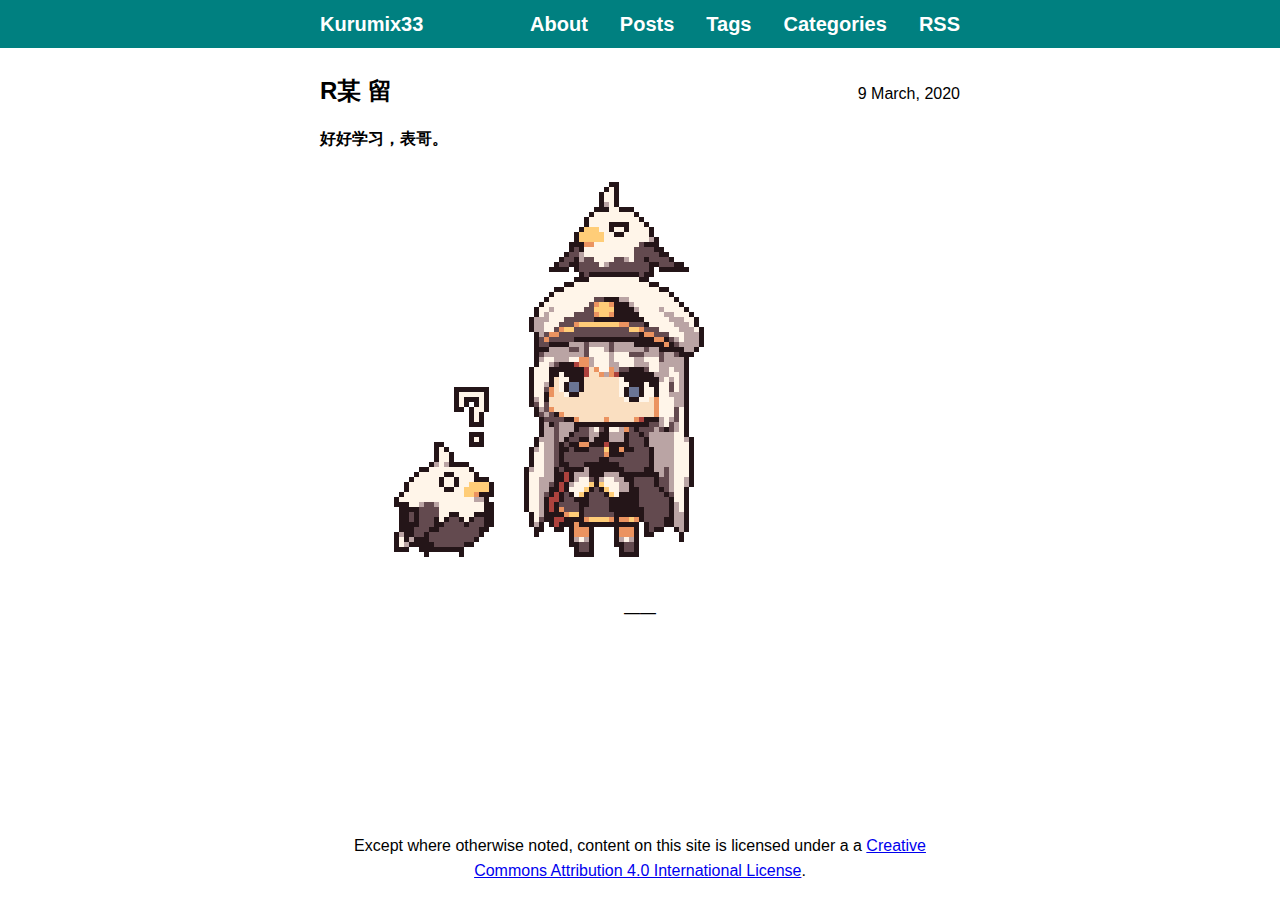
<file: index.html>
<!DOCTYPE html>
<html lang="en-us">
<head>
  <meta charset="utf-8">
<meta name="viewport" content="width=device-width, initial-scale=1.0">








<meta name="generator" content="Hugo 0.65.3" />

  <title>
    
    Kurumix33
    
  </title>
  <link rel="canonical" href="https://kurumix33.github.io/blog/">
  
  <link rel="alternate" type="application/rss+xml" href="https://kurumix33.github.io/blog/index.xml" title="Kurumix33">
  
  
  
  
  
  
  













  
  <link rel="stylesheet" href="https://kurumix33.github.io/blog/css/base.min.50883c9e7cc6f561db1dcd2089b6b895c60df8d10b9e71a90cbc10e59c8bfc40.css" integrity="sha256-UIg8nnzG9WHbHc0giba4lcYN&#43;NELnnGpDLwQ5ZyL/EA=" crossorigin="anonymous">
  
  
</head>
<body>
  <nav class="u-background">
  <div class="u-wrapper">
    <ul class="Banner">
      <li class="Banner-item Banner-item--title">
        <a class="Banner-link u-clickable" href="https://kurumix33.github.io/blog/">Kurumix33</a>
      </li>
      
      <li class="Banner-item">
        <a class="Banner-link u-clickable" href="https://kurumix33.github.io/blog/about/">About</a>
      </li>
      
      <li class="Banner-item">
        <a class="Banner-link u-clickable" href="https://kurumix33.github.io/blog/post/">Posts</a>
      </li>
      
      <li class="Banner-item">
        <a class="Banner-link u-clickable" href="https://kurumix33.github.io/blog/tags/">Tags</a>
      </li>
      
      <li class="Banner-item">
        <a class="Banner-link u-clickable" href="https://kurumix33.github.io/blog/categories/">Categories</a>
      </li>
      
      <li class="Banner-item">
        <a class="Banner-link u-clickable" href="https://kurumix33.github.io/blog/index.xml">RSS</a>
      </li>
      
    </ul>
  </div>
</nav>

  <main>
    <div class="u-wrapper">
      <div class="u-padding">
        



<article>
  <header class="Heading">
  <h2 class="Heading-title">
    <a class="Heading-link u-clickable" href="https://kurumix33.github.io/blog/post/hello/" rel="bookmark">R某 留</a>
  </h2>
  
  <time datetime="2020-03-09T18:04:15&#43;08:00">
    9 March, 2020
  </time>
  
</header>

  
  <p><strong>好好学习，表哥。</strong></p>
<figure>
    <img src="../../en.gif"/> 
</figure>


  
  







</article>
<div class="Divider"></div>





      </div>
    </div>
  </main>
  
<footer class="Footer">
  <div class="u-wrapper">
    <div class="u-padding">
      Except where otherwise noted, content on this site is licensed under a a <a href="http://creativecommons.org/licenses/by/4.0/" rel="license"> Creative Commons Attribution 4.0 International License</a>.
    </div>
  </div>
</footer>


</body>
</html>
</file>
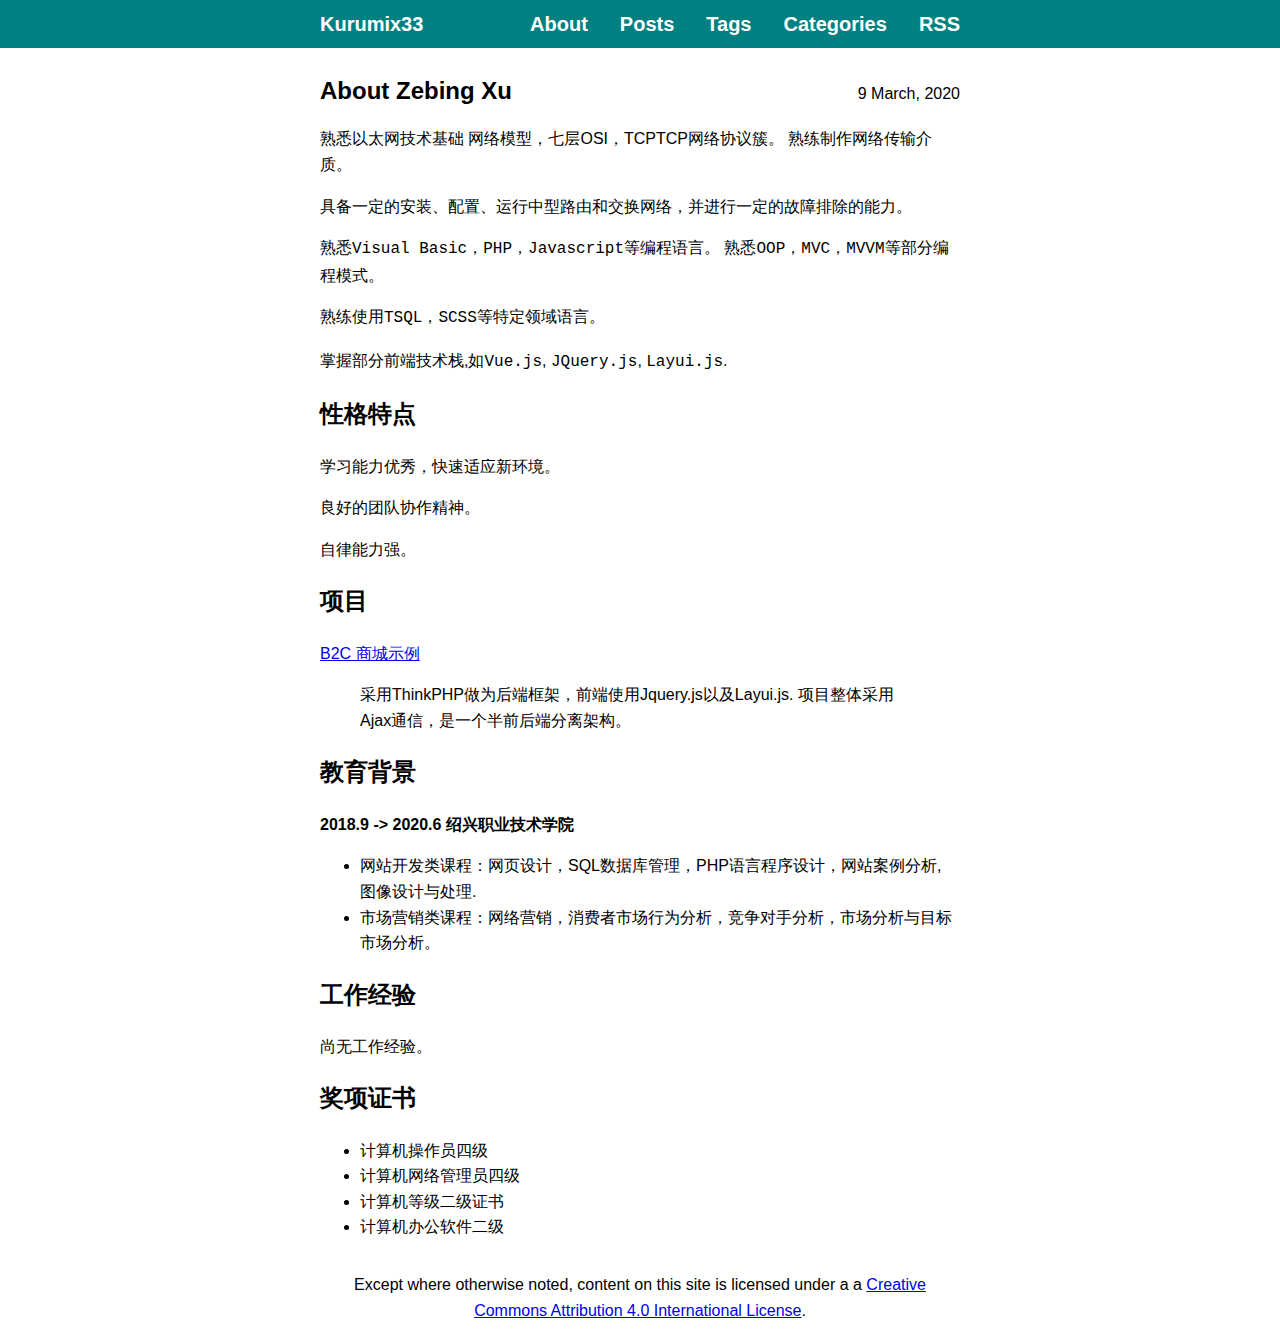
<file: about/index.html>
<!DOCTYPE html>
<html lang="en-us">
<head>
  <meta charset="utf-8">
<meta name="viewport" content="width=device-width, initial-scale=1.0">








<meta name="generator" content="Hugo 0.65.3" />

  <title>
    
    About Zebing Xu | Kurumix33
    
  </title>
  <link rel="canonical" href="https://kurumix33.github.io/blog/about/">
  
  <link rel="alternate" type="application/rss+xml" href="https://kurumix33.github.io/blog/about/index.xml" title="Kurumix33">
  
  
  
  
  
  
  
  
  <link rel="stylesheet" href="https://kurumix33.github.io/blog/css/base.min.50883c9e7cc6f561db1dcd2089b6b895c60df8d10b9e71a90cbc10e59c8bfc40.css" integrity="sha256-UIg8nnzG9WHbHc0giba4lcYN&#43;NELnnGpDLwQ5ZyL/EA=" crossorigin="anonymous">
  
  
</head>
<body>
  <nav class="u-background">
  <div class="u-wrapper">
    <ul class="Banner">
      <li class="Banner-item Banner-item--title">
        <a class="Banner-link u-clickable" href="https://kurumix33.github.io/blog/">Kurumix33</a>
      </li>
      
      <li class="Banner-item">
        <a class="Banner-link u-clickable" href="https://kurumix33.github.io/blog/about/">About</a>
      </li>
      
      <li class="Banner-item">
        <a class="Banner-link u-clickable" href="https://kurumix33.github.io/blog/post/">Posts</a>
      </li>
      
      <li class="Banner-item">
        <a class="Banner-link u-clickable" href="https://kurumix33.github.io/blog/tags/">Tags</a>
      </li>
      
      <li class="Banner-item">
        <a class="Banner-link u-clickable" href="https://kurumix33.github.io/blog/categories/">Categories</a>
      </li>
      
      <li class="Banner-item">
        <a class="Banner-link u-clickable" href="https://kurumix33.github.io/blog/index.xml">RSS</a>
      </li>
      
    </ul>
  </div>
</nav>

  <main>
    <div class="u-wrapper">
      <div class="u-padding">
        

<header class="Heading">
  <h2 class="Heading-title">
    <a class="Heading-link u-clickable" href="https://kurumix33.github.io/blog/about/" rel="bookmark">About Zebing Xu</a>
  </h2>
  
  <time datetime="2020-03-09T18:10:17&#43;08:00">
    9 March, 2020
  </time>
  
</header>

<p>熟悉以太网技术基础 网络模型，七层OSI，TCPTCP网络协议簇。
熟练制作网络传输介质。</p>
<p>具备一定的安装、配置、运行中型路由和交换网络，并进行一定的故障排除的能力。</p>
<p>熟悉<code>Visual Basic</code>，<code>PHP</code>，<code>Javascript</code>等编程语言。
熟悉<code>OOP</code>，<code>MVC</code>，<code>MVVM</code>等部分编程模式。</p>
<p>熟练使用<code>TSQL</code>，<code>SCSS</code>等特定领域语言。</p>
<p>掌握部分前端技术栈,如<code>Vue.js</code>, <code>JQuery.js</code>, <code>Layui.js</code>.</p>
<h2 id="性格特点">性格特点</h2>
<p>学习能力优秀，快速适应新环境。</p>
<p>良好的团队协作精神。</p>
<p>自律能力强。</p>
<h2 id="项目">项目</h2>
<p><a href="https://github.com/kurumix33/B2C-Example">B2C 商城示例</a></p>
<blockquote>
<p>采用ThinkPHP做为后端框架，前端使用Jquery.js以及Layui.js. 项目整体采用Ajax通信，是一个半前后端分离架构。</p>
</blockquote>
<h2 id="教育背景">教育背景</h2>
<p><strong>2018.9 -&gt; 2020.6 绍兴职业技术学院</strong></p>
<ul>
<li>网站开发类课程：网页设计，SQL数据库管理，PHP语言程序设计，网站案例分析, 图像设计与处理.</li>
<li>市场营销类课程：网络营销，消费者市场行为分析，竞争对手分析，市场分析与目标市场分析。</li>
</ul>
<h2 id="工作经验">工作经验</h2>
<p>尚无工作经验。</p>
<h2 id="奖项证书">奖项证书</h2>
<ul>
<li>计算机操作员四级</li>
<li>计算机网络管理员四级</li>
<li>计算机等级二级证书</li>
<li>计算机办公软件二级</li>
</ul>




      </div>
    </div>
  </main>
  
<footer class="Footer">
  <div class="u-wrapper">
    <div class="u-padding">
      Except where otherwise noted, content on this site is licensed under a a <a href="http://creativecommons.org/licenses/by/4.0/" rel="license"> Creative Commons Attribution 4.0 International License</a>.
    </div>
  </div>
</footer>


</body>
</html>
</file>
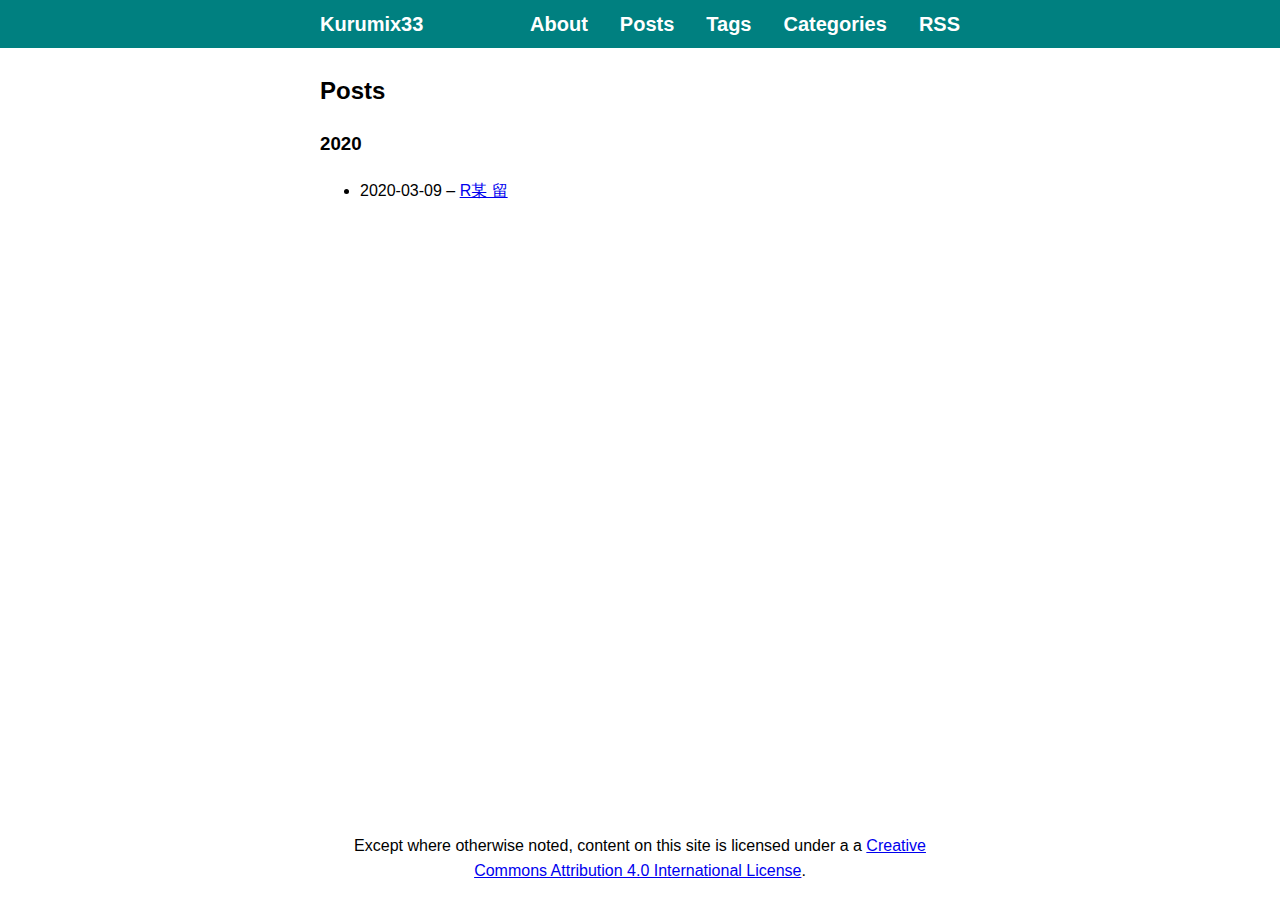
<file: post/index.html>
<!DOCTYPE html>
<html lang="en-us">
<head>
  <meta charset="utf-8">
<meta name="viewport" content="width=device-width, initial-scale=1.0">








<meta name="generator" content="Hugo 0.65.3" />

  <title>
    
    Posts | Kurumix33
    
  </title>
  <link rel="canonical" href="https://kurumix33.github.io/blog/post/">
  
  <link rel="alternate" type="application/rss+xml" href="https://kurumix33.github.io/blog/post/index.xml" title="Kurumix33">
  
  
  
  
  
  
  
  
  <link rel="stylesheet" href="https://kurumix33.github.io/blog/css/base.min.50883c9e7cc6f561db1dcd2089b6b895c60df8d10b9e71a90cbc10e59c8bfc40.css" integrity="sha256-UIg8nnzG9WHbHc0giba4lcYN&#43;NELnnGpDLwQ5ZyL/EA=" crossorigin="anonymous">
  
  
</head>
<body>
  <nav class="u-background">
  <div class="u-wrapper">
    <ul class="Banner">
      <li class="Banner-item Banner-item--title">
        <a class="Banner-link u-clickable" href="https://kurumix33.github.io/blog/">Kurumix33</a>
      </li>
      
      <li class="Banner-item">
        <a class="Banner-link u-clickable" href="https://kurumix33.github.io/blog/about/">About</a>
      </li>
      
      <li class="Banner-item">
        <a class="Banner-link u-clickable" href="https://kurumix33.github.io/blog/post/">Posts</a>
      </li>
      
      <li class="Banner-item">
        <a class="Banner-link u-clickable" href="https://kurumix33.github.io/blog/tags/">Tags</a>
      </li>
      
      <li class="Banner-item">
        <a class="Banner-link u-clickable" href="https://kurumix33.github.io/blog/categories/">Categories</a>
      </li>
      
      <li class="Banner-item">
        <a class="Banner-link u-clickable" href="https://kurumix33.github.io/blog/index.xml">RSS</a>
      </li>
      
    </ul>
  </div>
</nav>

  <main>
    <div class="u-wrapper">
      <div class="u-padding">
        

<header class="Heading">
  <h2 class="Heading-title">
    <a class="Heading-link u-clickable" href="https://kurumix33.github.io/blog/post/" rel="bookmark">Posts</a>
  </h2>
  
</header>



<h3>2020</h3>
<ul>
  
  <li>
    2020-03-09 – <a href="https://kurumix33.github.io/blog/post/hello/">R某 留</a>
  </li>
  
</ul>



      </div>
    </div>
  </main>
  
<footer class="Footer">
  <div class="u-wrapper">
    <div class="u-padding">
      Except where otherwise noted, content on this site is licensed under a a <a href="http://creativecommons.org/licenses/by/4.0/" rel="license"> Creative Commons Attribution 4.0 International License</a>.
    </div>
  </div>
</footer>


</body>
</html>
</file>
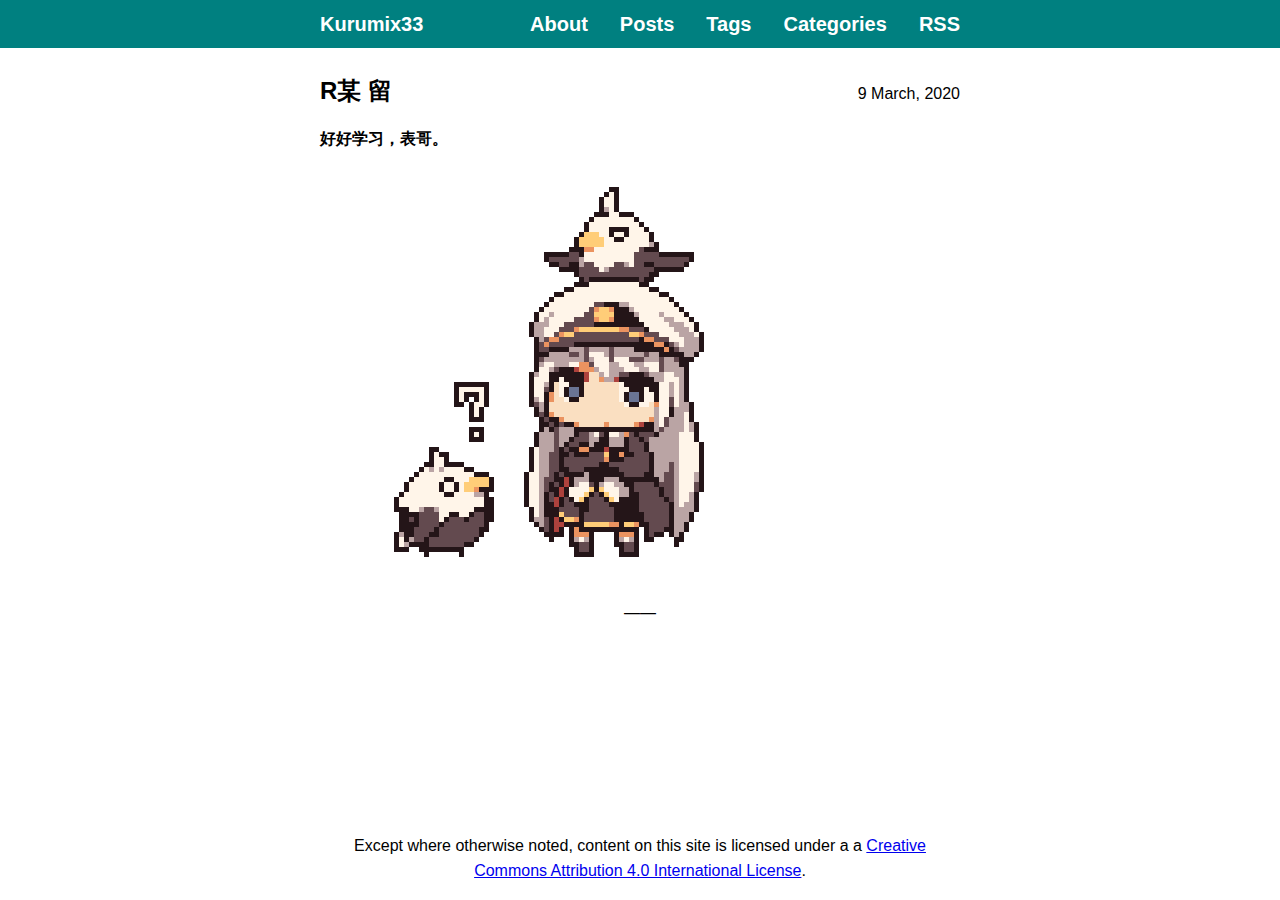
<file: page/1/index.html>
<!DOCTYPE html><html><head><title>https://kurumix33.github.io/blog/</title><link rel="canonical" href="https://kurumix33.github.io/blog/"/><meta name="robots" content="noindex"><meta charset="utf-8" /><meta http-equiv="refresh" content="0; url=https://kurumix33.github.io/blog/" /></head></html>
</file>
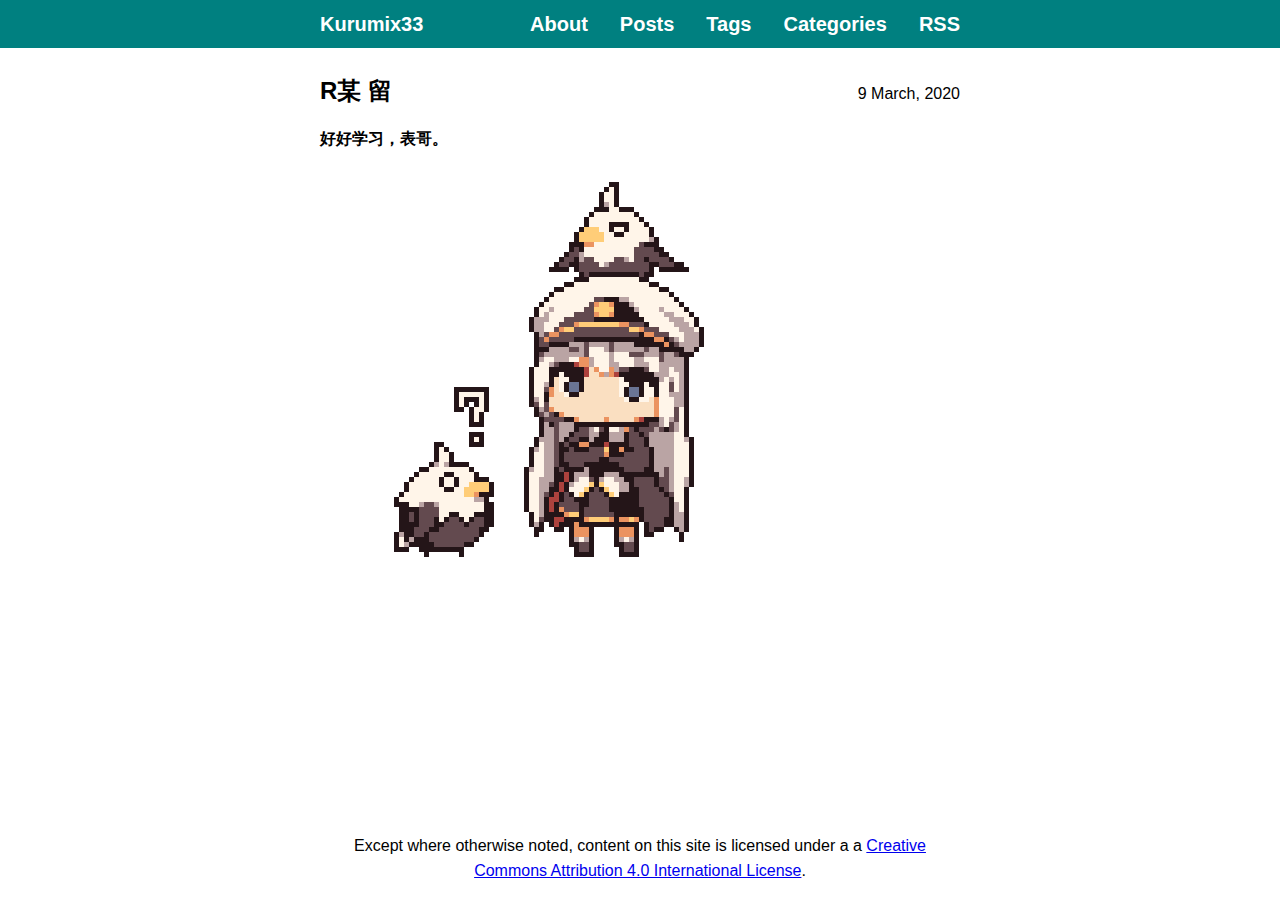
<file: post/hello/index.html>
<!DOCTYPE html>
<html lang="en-us">
<head>
  <meta charset="utf-8">
<meta name="viewport" content="width=device-width, initial-scale=1.0">


<meta name="description" content="好好学习，表哥。
  ">





<meta name="generator" content="Hugo 0.65.3" />

  <title>
    
    R某 留 | Kurumix33
    
  </title>
  <link rel="canonical" href="https://kurumix33.github.io/blog/post/hello/">
  
  
  
  
  
  
  
  
  <link rel="stylesheet" href="https://kurumix33.github.io/blog/css/base.min.50883c9e7cc6f561db1dcd2089b6b895c60df8d10b9e71a90cbc10e59c8bfc40.css" integrity="sha256-UIg8nnzG9WHbHc0giba4lcYN&#43;NELnnGpDLwQ5ZyL/EA=" crossorigin="anonymous">
  
  
</head>
<body>
  <nav class="u-background">
  <div class="u-wrapper">
    <ul class="Banner">
      <li class="Banner-item Banner-item--title">
        <a class="Banner-link u-clickable" href="https://kurumix33.github.io/blog/">Kurumix33</a>
      </li>
      
      <li class="Banner-item">
        <a class="Banner-link u-clickable" href="https://kurumix33.github.io/blog/about/">About</a>
      </li>
      
      <li class="Banner-item">
        <a class="Banner-link u-clickable" href="https://kurumix33.github.io/blog/post/">Posts</a>
      </li>
      
      <li class="Banner-item">
        <a class="Banner-link u-clickable" href="https://kurumix33.github.io/blog/tags/">Tags</a>
      </li>
      
      <li class="Banner-item">
        <a class="Banner-link u-clickable" href="https://kurumix33.github.io/blog/categories/">Categories</a>
      </li>
      
      <li class="Banner-item">
        <a class="Banner-link u-clickable" href="https://kurumix33.github.io/blog/index.xml">RSS</a>
      </li>
      
    </ul>
  </div>
</nav>

  <main>
    <div class="u-wrapper">
      <div class="u-padding">
        

<article>
  <header class="Heading">
  <h2 class="Heading-title">
    <a class="Heading-link u-clickable" href="https://kurumix33.github.io/blog/post/hello/" rel="bookmark">R某 留</a>
  </h2>
  
  <time datetime="2020-03-09T18:04:15&#43;08:00">
    9 March, 2020
  </time>
  
</header>

  <p><strong>好好学习，表哥。</strong></p>
<figure>
    <img src="../../en.gif"/> 
</figure>


  







  



</article>


      </div>
    </div>
  </main>
  
<footer class="Footer">
  <div class="u-wrapper">
    <div class="u-padding">
      Except where otherwise noted, content on this site is licensed under a a <a href="http://creativecommons.org/licenses/by/4.0/" rel="license"> Creative Commons Attribution 4.0 International License</a>.
    </div>
  </div>
</footer>


</body>
</html>
</file>
